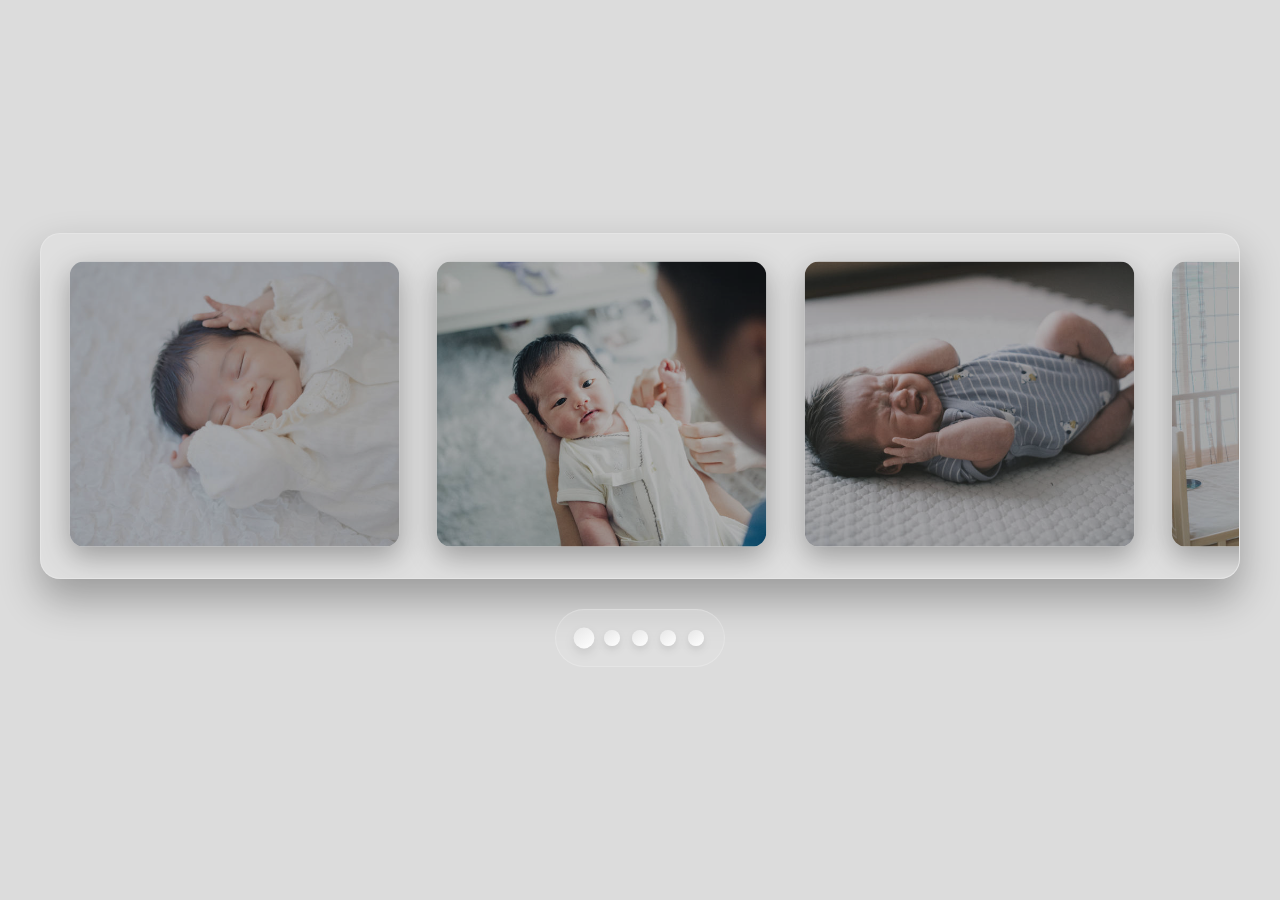
<file: index.html>
<!DOCTYPE html>
<html lang="en">
<head>
  <meta charset="UTF-8" />
  <meta name="viewport" content="width=device-width, initial-scale=1.0" />
  <title>插队式图片循环滑动</title>
  <style>
    * {
      margin: 0;
      padding: 0;
      box-sizing: border-box;
    }

    body { 
      margin: 0; 
      padding: 20px; 
      font-family: 'Segoe UI', Tahoma, Geneva, Verdana, sans-serif;
      background: gainsboro;
      min-height: 100vh;
      display: flex;
      flex-direction: column;
      align-items: center;
      justify-content: center;
    }

    .carousel-container {
      width: 100%;
      max-width: 1200px;
      overflow: hidden;
      user-select: none;
      position: relative;
      border-radius: 20px;
      box-shadow: 0 20px 40px rgba(0, 0, 0, 0.3);
      background: rgba(255, 255, 255, 0.1);
      backdrop-filter: blur(10px);
      border: 1px solid rgba(255, 255, 255, 0.2);
    }

    .carousel-track {
      display: flex;
      transition: transform 0.6s cubic-bezier(0.25, 0.46, 0.45, 0.94);
      padding: 20px;
      gap: 20px;
    }

    .carousel-item {
      width: 30%;
      flex-shrink: 0;
      position: relative;
      transform: scale(0.95);
      transition: all 0.4s cubic-bezier(0.25, 0.46, 0.45, 0.94);
      filter: brightness(0.7) saturate(0.8);
    }

    .carousel-item:hover {
      transform: scale(1.02);
      filter: brightness(1) saturate(1.1);
      z-index: 10;
    }

    .carousel-item img {
      width: 100%;
      height: 300px;
      object-fit: cover;
      border-radius: 15px;
      pointer-events: none;
      box-shadow: 0 10px 30px rgba(0, 0, 0, 0.3);
      transition: all 0.4s cubic-bezier(0.25, 0.46, 0.45, 0.94);
    }

    .carousel-item:hover img {
      box-shadow: 0 20px 50px rgba(0, 0, 0, 0.4);
      transform: translateY(-5px);
    }

    .carousel-dots {
      display: flex;
      justify-content: center;
      margin-top: 30px;
      gap: 12px;
      padding: 20px;
      background: rgba(255, 255, 255, 0.1);
      border-radius: 50px;
      backdrop-filter: blur(10px);
      border: 1px solid rgba(255, 255, 255, 0.2);
    }

    .dot {
      width: 16px;
      height: 16px;
      border-radius: 50%;
      background: linear-gradient(145deg, #e6e6e6, #ffffff);
      cursor: pointer;
      transition: all 0.4s cubic-bezier(0.25, 0.46, 0.45, 0.94);
      box-shadow: 0 4px 8px rgba(0, 0, 0, 0.1);
      position: relative;
      overflow: hidden;
    }

    .dot::before {
      content: '';
      position: absolute;
      top: 0;
      left: 0;
      right: 0;
      bottom: 0;
      /* background: linear-gradient(145deg, #667eea, #764ba2); */
      border-radius: 50%;
      transform: scale(0);
      transition: transform 0.4s cubic-bezier(0.25, 0.46, 0.45, 0.94);
    }

    .dot:hover {
      transform: scale(1.2);
      box-shadow: 0 6px 12px rgba(0, 0, 0, 0.2);
    }

    .dot.active {
      transform: scale(1.3);
    }

    .dot.active::before {
      transform: scale(1);
    }

    /* 添加滑动指示器 */
    .swipe-indicator {
      position: absolute;
      top: 50%;
      transform: translateY(-50%);
      width: 50px;
      height: 50px;
      background: rgba(255, 255, 255, 0.2);
      border-radius: 50%;
      display: flex;
      align-items: center;
      justify-content: center;
      cursor: pointer;
      transition: all 0.3s ease;
      backdrop-filter: blur(10px);
      border: 1px solid rgba(255, 255, 255, 0.3);
      opacity: 0;
      pointer-events: none;
    }

    .swipe-indicator:hover {
      background: rgba(255, 255, 255, 0.3);
      transform: translateY(-50%) scale(1.1);
    }

    .swipe-indicator.left {
      left: 20px;
    }

    .swipe-indicator.right {
      right: 20px;
    }

    .carousel-container:hover .swipe-indicator {
      opacity: 1;
      pointer-events: all;
    }

    .swipe-indicator::before {
      content: '';
      width: 0;
      height: 0;
      border: 8px solid transparent;
    }

    .swipe-indicator.left::before {
      border-right-color: rgba(255, 255, 255, 0.8);
      margin-left: -4px;
    }

    .swipe-indicator.right::before {
      border-left-color: rgba(255, 255, 255, 0.8);
      margin-right: -4px;
    }

    /* 响应式设计 */
    @media (max-width: 768px) {
      .carousel-item {
        width: 60%;
      }
      
      .carousel-item img {
        height: 200px;
      }
      
      .swipe-indicator {
        width: 40px;
        height: 40px;
      }
    }

    @media (max-width: 480px) {
      .carousel-item {
        width: 80%;
      }
      
      .carousel-item img {
        height: 180px;
      }
    }

    /* 添加加载动画 */
    @keyframes fadeInUp {
      from {
        opacity: 0;
        transform: translateY(30px);
      }
      to {
        opacity: 1;
        transform: translateY(0);
      }
    }

    .carousel-container {
      animation: fadeInUp 0.8s ease-out;
    }

    /* 添加滑动反馈 */
    .carousel-track.sliding {
      transition: transform 0.8s cubic-bezier(0.25, 0.46, 0.45, 0.94);
    }

    /* 添加脉冲动画给活跃的圆点 */
    @keyframes pulse {
      0%, 100% {
        transform: scale(1.3);
      }
      50% {
        transform: scale(1.5);
      }
    }

    .dot.active {
      animation: pulse 2s infinite;
    }
  </style>
</head>
<body>

<div class="carousel-container" id="carouselContainer">
  <div class="carousel-track" id="carouselTrack">
    <div class="carousel-item"><img src="./images/1.jpg" /></div>
    <div class="carousel-item"><img src="./images/2.jpg" /></div>
    <div class="carousel-item"><img src="./images/3.jpg" /></div>
    <div class="carousel-item"><img src="./images/4.jpg" /></div>
    <div class="carousel-item"><img src="./images/5.jpg" /></div>
  </div>
  
  <!-- 滑动指示器 -->
  <div class="swipe-indicator left" id="leftIndicator"></div>
  <div class="swipe-indicator right" id="rightIndicator"></div>
</div>

<div class="carousel-dots" id="carouselDots">
  <div class="dot active" data-index="0"></div>
  <div class="dot" data-index="1"></div>
  <div class="dot" data-index="2"></div>
  <div class="dot" data-index="3"></div>
  <div class="dot" data-index="4"></div>
</div>

<script>
  const container = document.getElementById("carouselContainer");
  const track = document.getElementById("carouselTrack");
  const dots = document.querySelectorAll(".dot");
  const leftIndicator = document.getElementById("leftIndicator");
  const rightIndicator = document.getElementById("rightIndicator");
  
  let startX = 0;
  let threshold = 50;
  let isDragging = false;
  let currentIndex = 0;
  let isAnimating = false;

  function updateDots() {
    dots.forEach((dot, index) => {
      if (index === currentIndex) {
        dot.classList.add("active");
      } else {
        dot.classList.remove("active");
      }
    });
  }

  function reorder(direction) {
    if (isAnimating) return;
    
    isAnimating = true;
    track.classList.add("sliding");
    
    if (direction === "left") {
      const last = track.lastElementChild;
      track.insertBefore(last, track.firstElementChild);
      currentIndex = currentIndex > 0 ? currentIndex - 1 : dots.length - 1;
    } else if (direction === "right") {
      const first = track.firstElementChild;
      track.appendChild(first);
      currentIndex = (currentIndex + 1) % dots.length;
    }
    
    updateDots();
    
    setTimeout(() => {
      track.classList.remove("sliding");
      isAnimating = false;
    }, 800);
  }

  // 点击圆点切换图片
  dots.forEach((dot, index) => {
    dot.addEventListener("click", () => {
      if (isAnimating) return;
      
      const targetIndex = parseInt(dot.dataset.index);
      const diff = targetIndex - currentIndex;
      
      if (diff > 0) {
        for (let i = 0; i < diff; i++) {
          const first = track.firstElementChild;
          track.appendChild(first);
        }
      } else if (diff < 0) {
        for (let i = 0; i < Math.abs(diff); i++) {
          const last = track.lastElementChild;
          track.insertBefore(last, track.firstElementChild);
        }
      }
      
      currentIndex = targetIndex;
      updateDots();
    });
  });

  // 滑动指示器点击事件
  leftIndicator.addEventListener("click", () => reorder("left"));
  rightIndicator.addEventListener("click", () => reorder("right"));

  // 鼠标事件
  container.addEventListener("mousedown", (e) => {
    if (isAnimating) return;
    isDragging = true;
    startX = e.pageX;
    container.style.cursor = "grabbing";
  });

  container.addEventListener("mouseup", (e) => {
    if (!isDragging) return;
    const endX = e.pageX;
    const delta = endX - startX;
    
    if (delta > threshold) {
      reorder("left");
    } else if (delta < -threshold) {
      reorder("right");
    }
    
    isDragging = false;
    container.style.cursor = "grab";
  });

  container.addEventListener("mouseleave", () => {
    if (isDragging) {
      isDragging = false;
      container.style.cursor = "grab";
    }
  });

  // 触摸事件
  container.addEventListener("touchstart", (e) => {
    if (isAnimating) return;
    startX = e.touches[0].clientX;
  });

  container.addEventListener("touchend", (e) => {
    const endX = e.changedTouches[0].clientX;
    const delta = endX - startX;
    
    if (delta > threshold) {
      reorder("left");
    } else if (delta < -threshold) {
      reorder("right");
    }
  });

  // 键盘事件
  document.addEventListener("keydown", (e) => {
    if (isAnimating) return;
    
    if (e.key === "ArrowLeft") {
      reorder("left");
    } else if (e.key === "ArrowRight") {
      reorder("right");
    }
  });

  // 自动播放（可选）
  let autoPlayInterval;
  
  function startAutoPlay() {
    autoPlayInterval = setInterval(() => {
      if (!isAnimating) {
        reorder("right");
      }
    }, 5000);
  }
  
  function stopAutoPlay() {
    if (autoPlayInterval) {
      clearInterval(autoPlayInterval);
    }
  }
  
  // 鼠标悬停时暂停自动播放
  container.addEventListener("mouseenter", stopAutoPlay);
  container.addEventListener("mouseleave", startAutoPlay);
  
  // 启动自动播放
  startAutoPlay();
</script>

</body>
</html>
</file>
